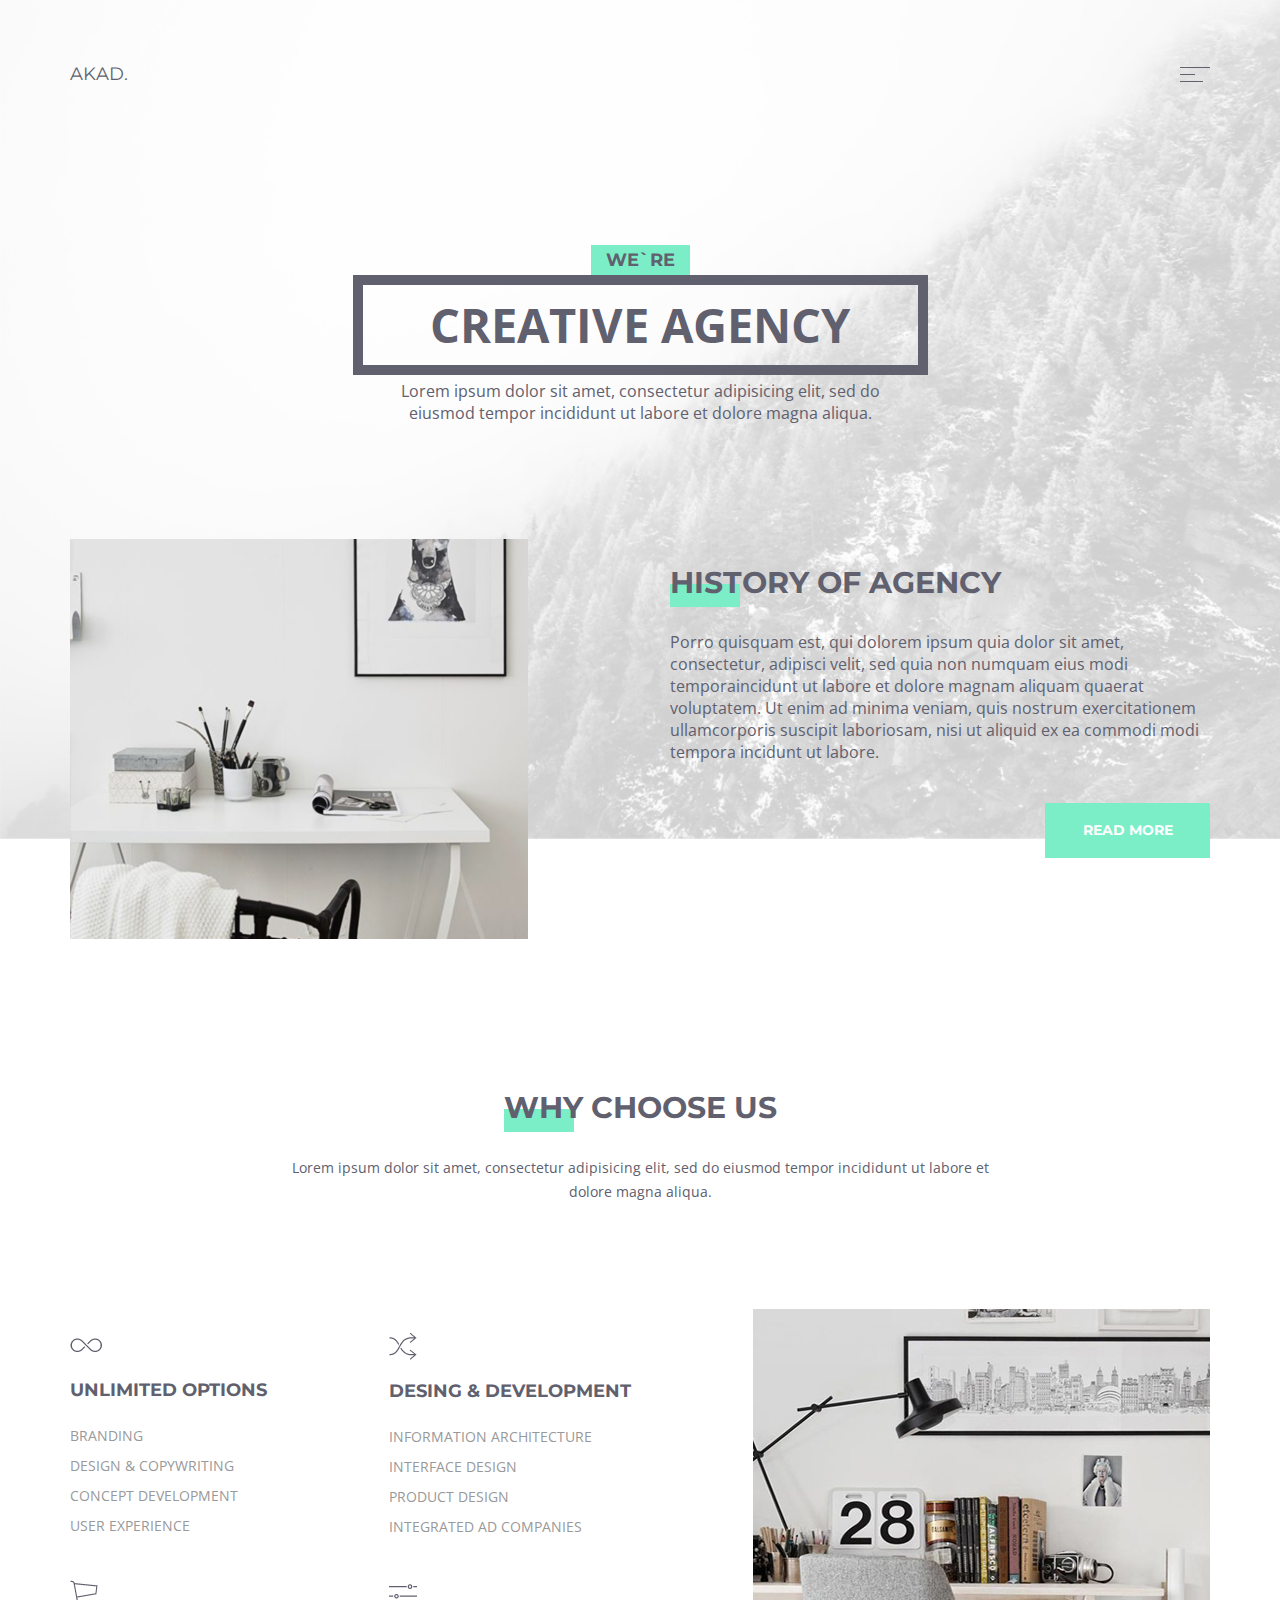
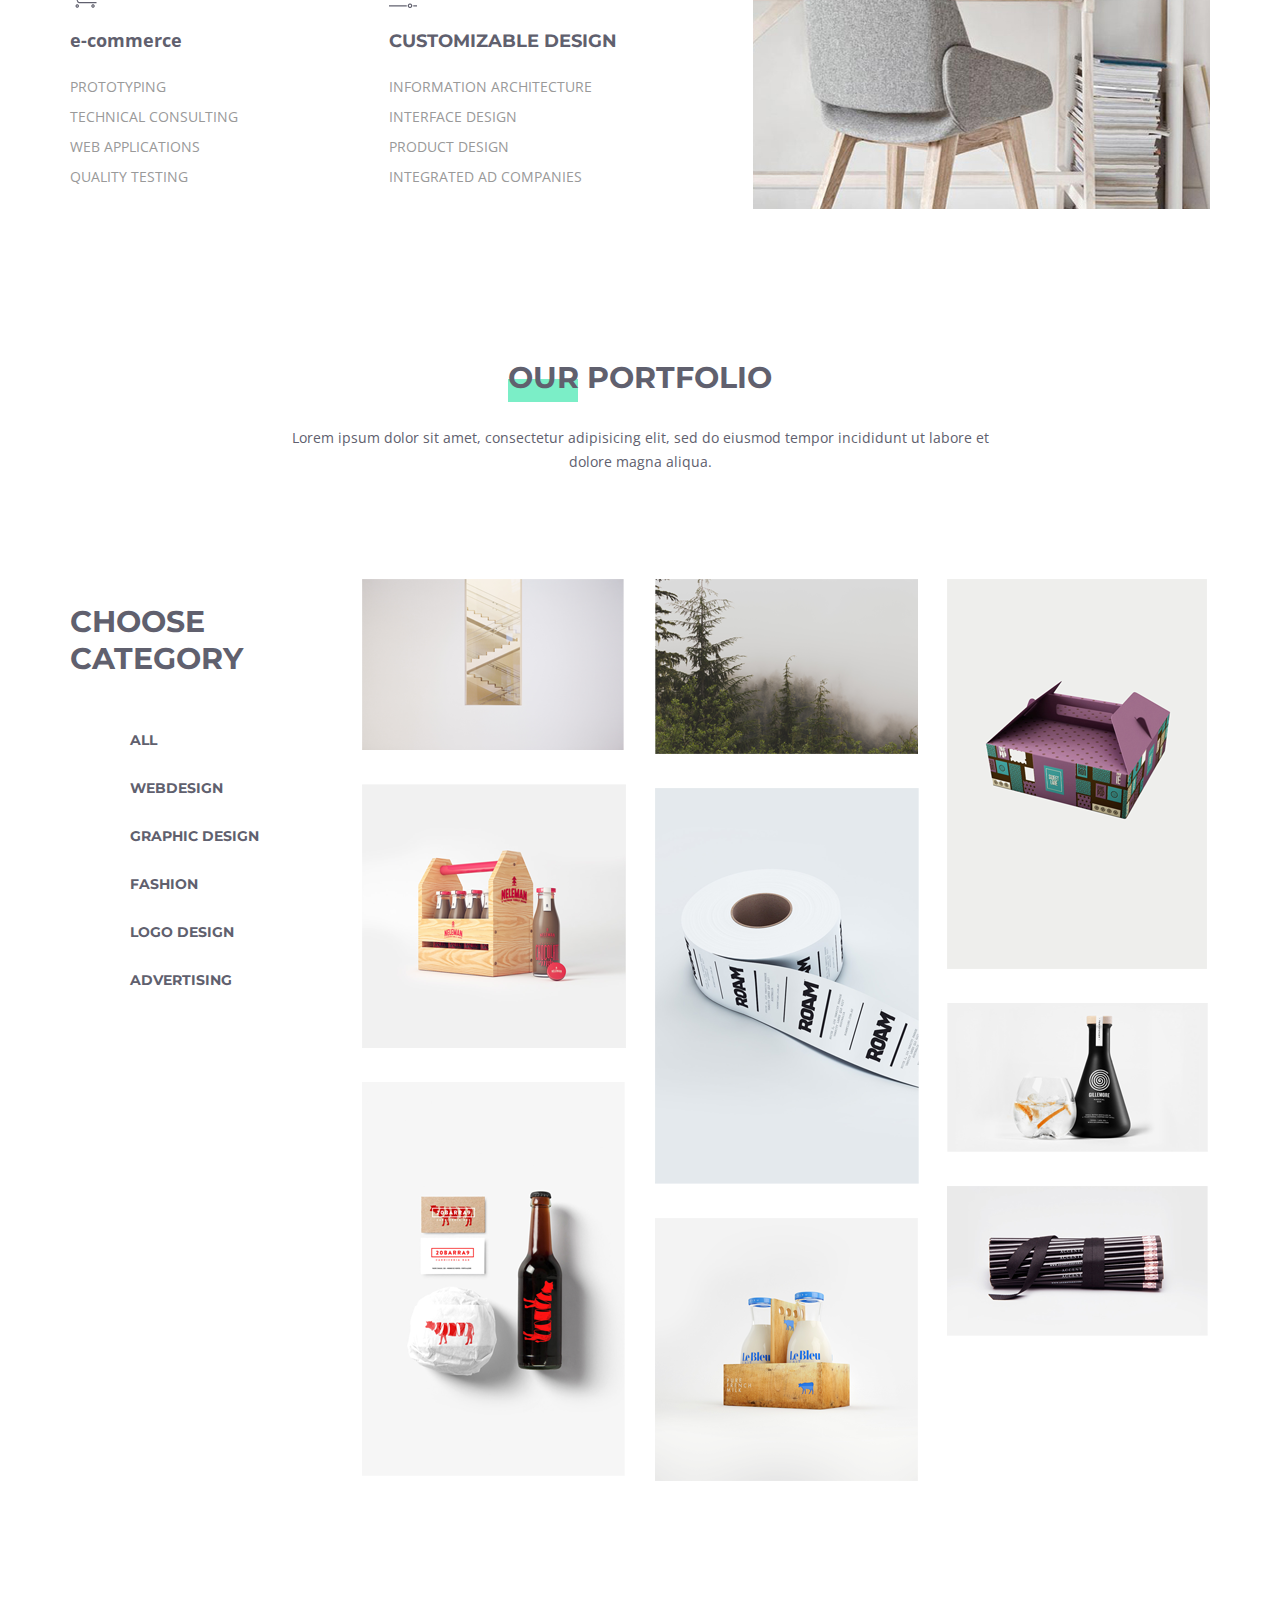
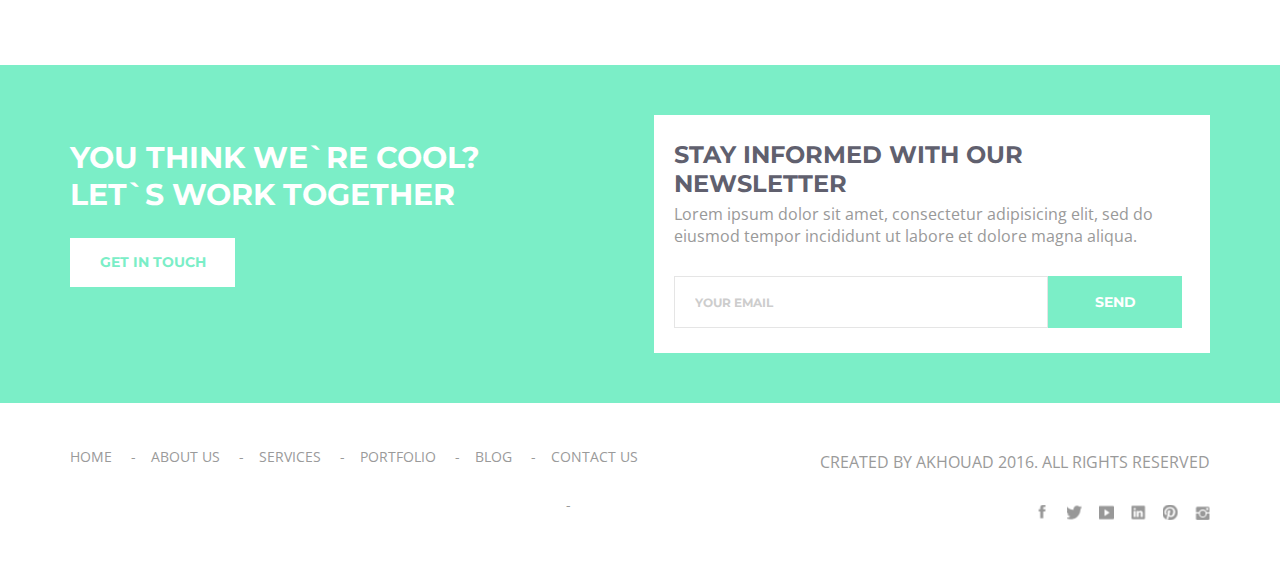
<file: index.html>
<!DOCTYPE html>
<html lang="en">
<head>
	<meta charset="utf-8">
	<title>homepage</title>
	<link rel="stylesheet" type="text/css" href="style/style-main.css">
	<link rel="stylesheet" type="text/css" href="style/style-home.css">
	<link href="https://fonts.googleapis.com/css?family=Montserrat:100,300,400,800,900|Open+Sans:300,300i,400,700,800,800i" rel="stylesheet">
</head>
<body>
	<header class="page-header">
		<section class="header-box">
			<div class="header-top">
				<a href="index.html" class="capture capture4" arial-label="go to akad studio">
					akad.
				</a>
				<button class="menu-button" aria-label="menu"></button>
			</div>
			<h4 class="capture capture4 part-of-logo">
				we`re
			</h4>
			<h1 class="logo">
				creative agency
			</h1>
			<p class="paragraph-in-header">
				Lorem ipsum dolor sit amet, consectetur adipisicing elit, sed do eiusmod tempor incididunt ut labore et dolore magna aliqua.
			</p>
			<section class="about-agency-box">
				<img src="images/home/header-image.png" alt="image in header" class="image-in-header">	
				<div class="about-agency">
					<h2 class="capture2 capture pseudo">
						history of agency
					</h2>
					<p class="paragraph-in-header">
						Porro quisquam est, qui dolorem ipsum quia dolor sit amet, consectetur, adipisci velit, sed quia non numquam eius modi temporaincidunt ut labore et dolore magnam aliquam quaerat voluptatem. Ut enim ad minima veniam, quis nostrum exercitationem ullamcorporis suscipit laboriosam, nisi ut aliquid ex ea commodi modi tempora incidunt ut labore.
					</p>	
					<button class="button more-button" aria-label="read more about agency">
						read more
					</button>
				</div>
			</section>		
		</section>
	</header>
	<main>
		<div class="capture-box">
			<h2 class="capture2 capture pseudo ">
				why choose us
			</h2>
			<p class="paragraph-in-main">
				Lorem ipsum dolor sit amet, consectetur adipisicing elit, sed do eiusmod tempor incididunt ut labore et dolore magna aliqua.
			</p>
		</div>
		<section class="advantages-box">
			<div class="advantages-column">
				<div class="advantage-box">
					<h4 class="capture4 capture capture-before unlim">
						unlimited options
					</h4>
					<ul class="advantages-list">
						<li>
							Branding
						</li>
						<li>
							Design & Copywriting
						</li>
						<li>
							Concept development
						</li>
						<li>
							User Experience
						</li>
					</ul>
				</div>
				<div class="advantage-box">
					<h4 class="capture4 capture4 capture-before e-commerce">
						e-commerce
					</h4>
					<ul class="advantages-list">
						<li>
							Prototyping
						</li>
						<li>
							Technical Consulting
						</li>
						<li>
							Web applications
						</li>
						<li>
							Quality testing
						</li>
					</ul>
				</div>	
			</div>
			<div class="advantages-column">
				<div class="advantage-box">
					<h4 class="capture4 capture capture-before desing">
						desing & development
					</h4>
					<ul class="advantages-list">
						<li>
							Information architecture
						</li>
						<li>
							Interface design
						</li>
						<li>
							Product Design
						</li>
						<li>
							Integrated ad Companies
						</li>
					</ul>
				</div>
				<div class="advantage-box">
					<h4 class="capture4 capture capture-before customizable">
						customizable design
					</h4>
					<ul class="advantages-list">
						<li>
							Information architecture
						</li>
						<li>
							Interface design
						</li>
						<li>
							Product Design
						</li>
						<li>
							Integrated ad Companies
						</li>
					</ul>
				</div>	
			</div>
			<img src="images/home/img3.png" alt="our studio">
		</section>
		<div class="capture-box">
			<h2 class="capture2 capture pseudo">
				our portfolio
			</h2>
			<p class="paragraph-in-main">
				Lorem ipsum dolor sit amet, consectetur adipisicing elit, sed do eiusmod tempor incididunt ut labore et dolore magna aliqua.
			</p>
		</div>    
		<section class="portfolio">
			<div class="column-in-portfolio">
				<h2 class="capture2 capture">
					choose category
				</h2>
				<ul class="category-list">
					<li>
						<a href="#" class="category-link">
							all
						</a>
					</li>
					<li>
						<a href="#" class="category-link">
							webdesign
						</a>
					</li>
					<li>
						<a href="#" class="category-link">
							graphic design
						</a>
					</li>
					<li>
						<a href="#" class="category-link">
							fashion
						</a>
					</li>
					<li>
						<a href="#" class="category-link">
							logo design
						</a>
					</li>
					<li>
						<a href="#" class="category-link">
							advertising
						</a>
					</li>
				</ul>
			</div>
			<div class="column-in-portfolio">
				<img src="images/home/image11.png" alt="stairs" class="image-in-portfolio">
				<img src="images/home/image12.png" alt="neleman chocolate" class="image-in-portfolio">
				<img src="images/home/image13.png" alt="burger design" class="image-in-portfolio">
			</div>
			<div class="column-in-portfolio">
				<img src="images/home/image21.png" alt="forest photo" class="image-in-portfolio">
				<img src="images/home/image22.png" alt="sticker design" class="image-in-portfolio">
				<img src="images/home/image23.png" alt="design for milk company" class="image-in-portfolio">
			</div>
			<div class="column-in-portfolio">
				<img src="images/home/image31.png" alt="packaging design" class="image-in-portfolio">
				<img src="images/home/image32.png" alt="desing for restaurant" class="image-in-portfolio">
				<img src="images/home/image33.png" alt="pencil design" class="image-in-portfolio">
			</div>
		</section>
	</main>
	<footer class="blue-footer">
		<section class="blue-footer-box">
			<div class="left-part-in-footer">
				<h2 class="capture2 capture">
					you think we`re cool? let`s work together
				</h2>
				<button class="button touch" aria-label="click to collaborate">
					get in touch
				</button>
			</div>
			<div class="right-part-in-footer">
				<h3 class="capture3 capture">
					stay informed with our newsletter
				</h3>
				<p>
					Lorem ipsum dolor sit amet, consectetur adipisicing elit, sed do eiusmod tempor incididunt ut labore et dolore magna aliqua.
				</p>
				<form class="contact-form">
					<input type="text" name="mail" placeholder="your email" class="input mail">
					<button class="button send" aria-label="send your email">
						send
					</button>
				</form>	
			</div>
		</section>
	</footer>
	<footer class="last-footer">
		<nav>
			<ul class="links-box">
				<li class="list-for-page">
					<a href="index.html" class="link-for-page">
						Home
					</a>
				</li>
				<li class="list-for-page">
					<a href="pages/about.html" class="link-for-page">
						about us
					</a>
				</li>
				<li class="list-for-page">
					<a href="pages/services.html" class="link-for-page">
						services
					</a>
				</li>
				<li class="list-for-page">
					<a href="pages/portfolio.html" class="link-for-page">
						portfolio
					</a>
				</li>
				<li class="list-for-page">
					<a href="pages/blog.html" class="link-for-page">
						blog
					</a>
				</li>
				<li class="list-for-page">
					<a href="pages/contact.html" class="link-for-page contact">
						contact us
					</a>
				</li>
			</ul>
		</nav>
		<div class="copyright-social">
			<p>
				Created by akhouad 2016. All Rights Reserved
			</p>
			<ul class="social-box" aria-label="social list">
				<li class="list-for-social">
					<a href="" class="link-for-social facebook" aria-label="follow our facebook"></a>
				</li>
				<li class="list-for-social">
					<a href="" class="link-for-social twitter" aria-label="follow our twitter"></a>
				</li>
				<li class="list-for-social">
					<a href="" class="link-for-social youtube" aria-label="follow our youtube"></a>
				</li>
				<li class="list-for-social">
					<a href="" class="link-for-social linkedin" aria-label="follow our linkedin"></a>
				</li>
				<li class="list-for-social">
					<a href="" class="link-for-social pinterest" aria-label="follow our pinterest"></a>
				</li>
				<li class="list-for-social">
					<a href="" class="link-for-social instagram" aria-label="follow our instagram"></a>
				</li>		
			</ul>
		</div>
	</footer>
</body>
</html>
</file>
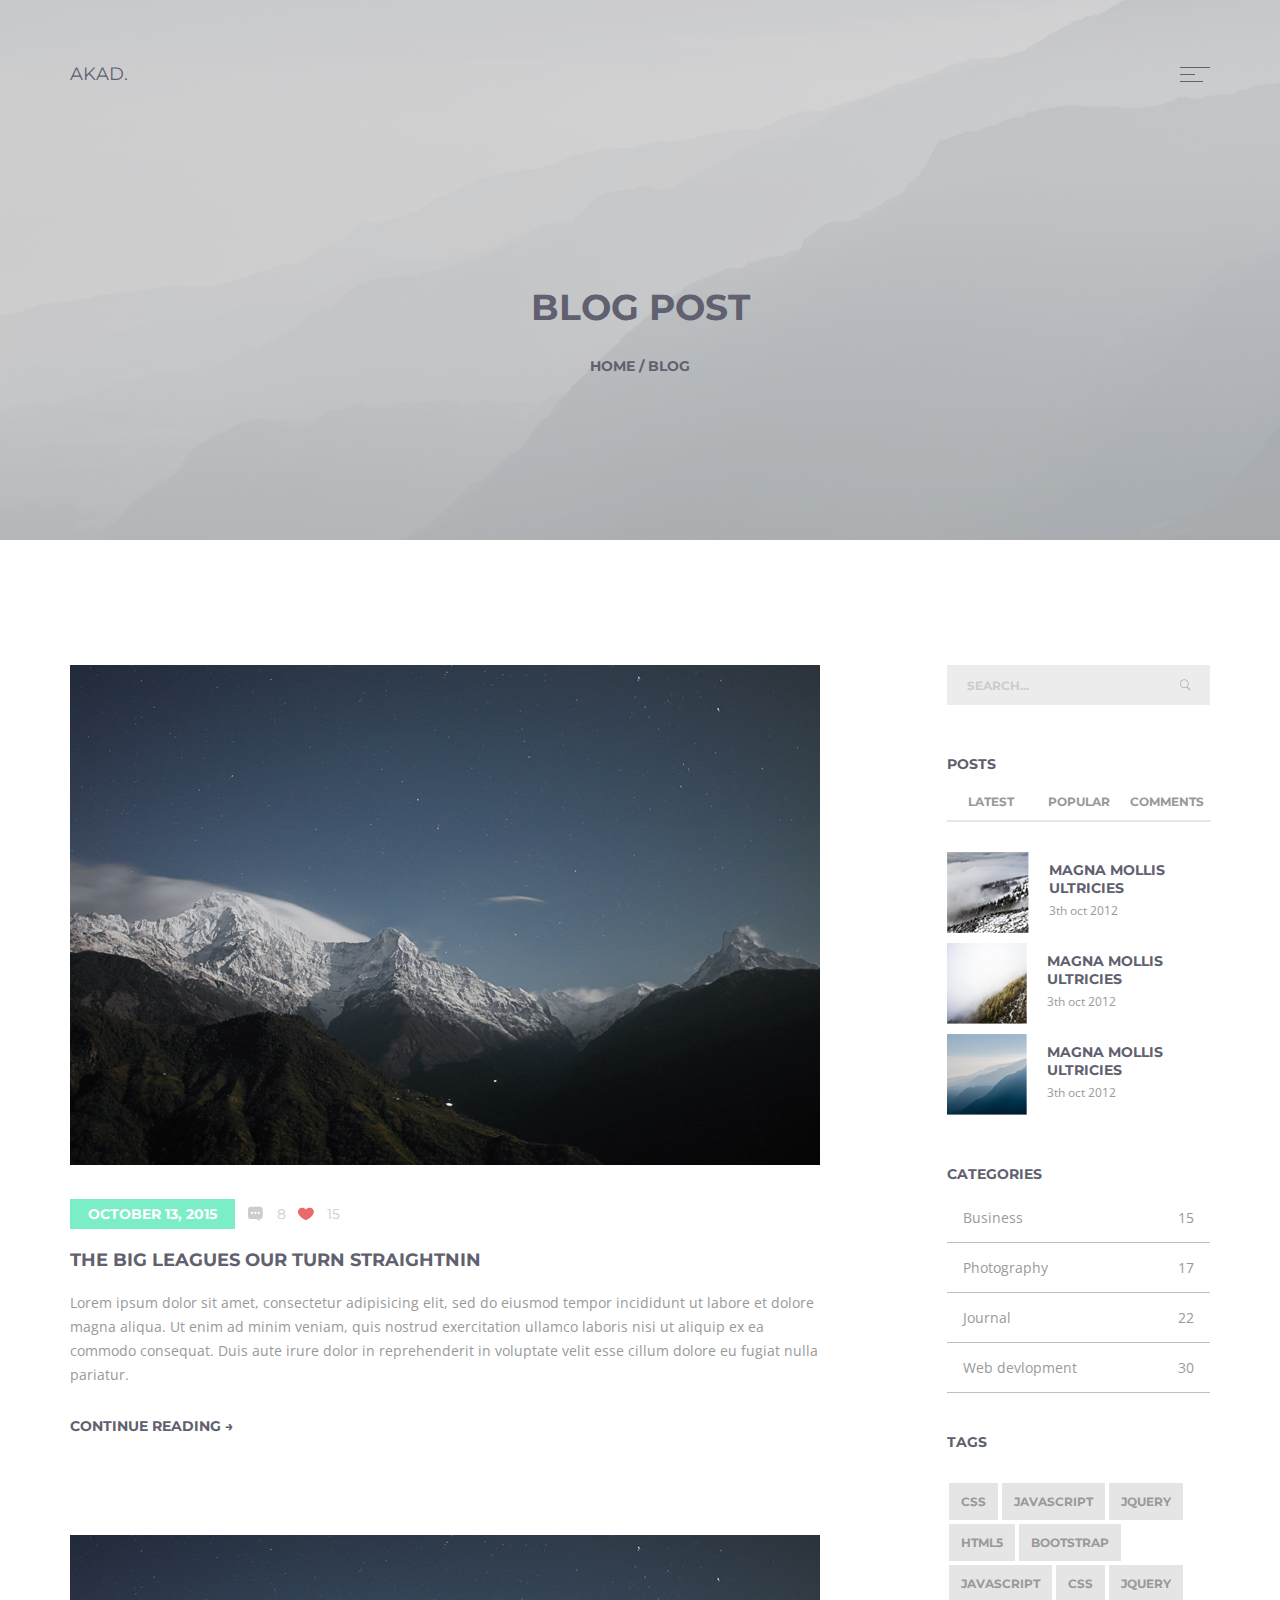
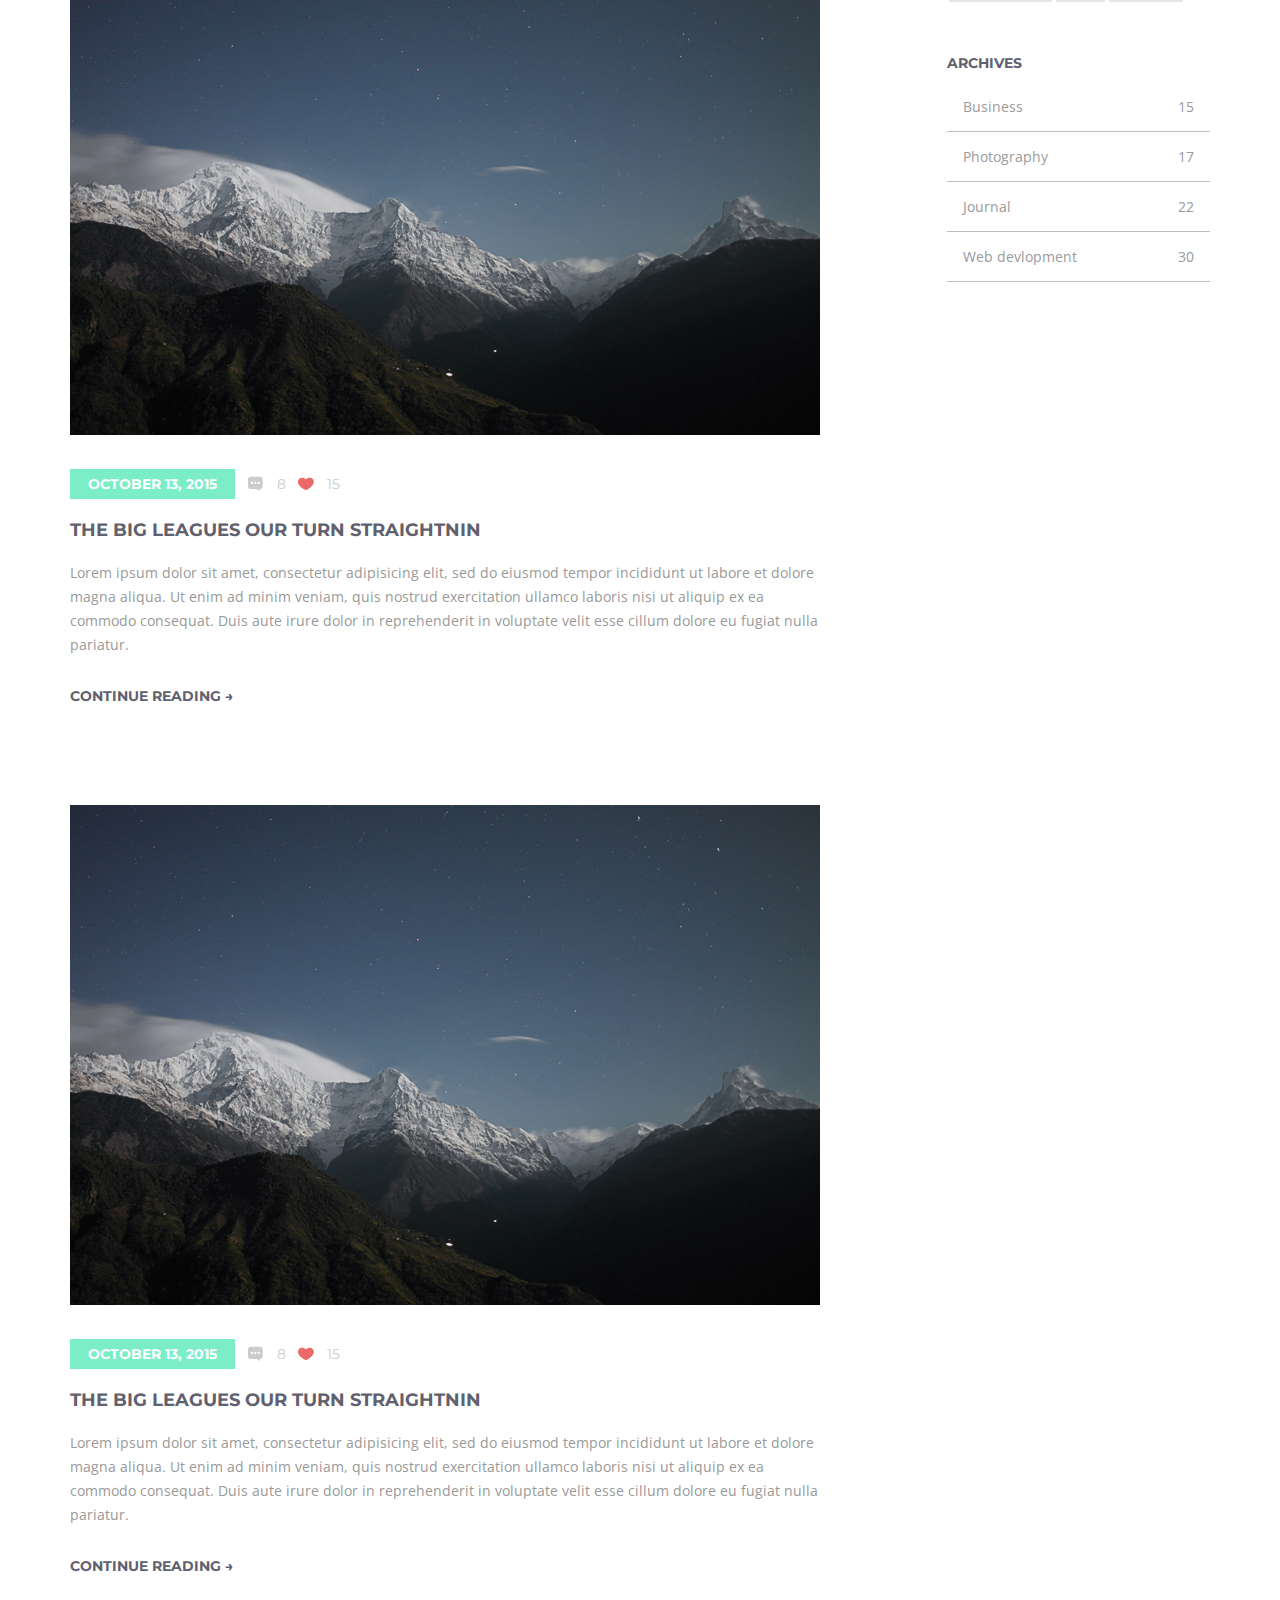
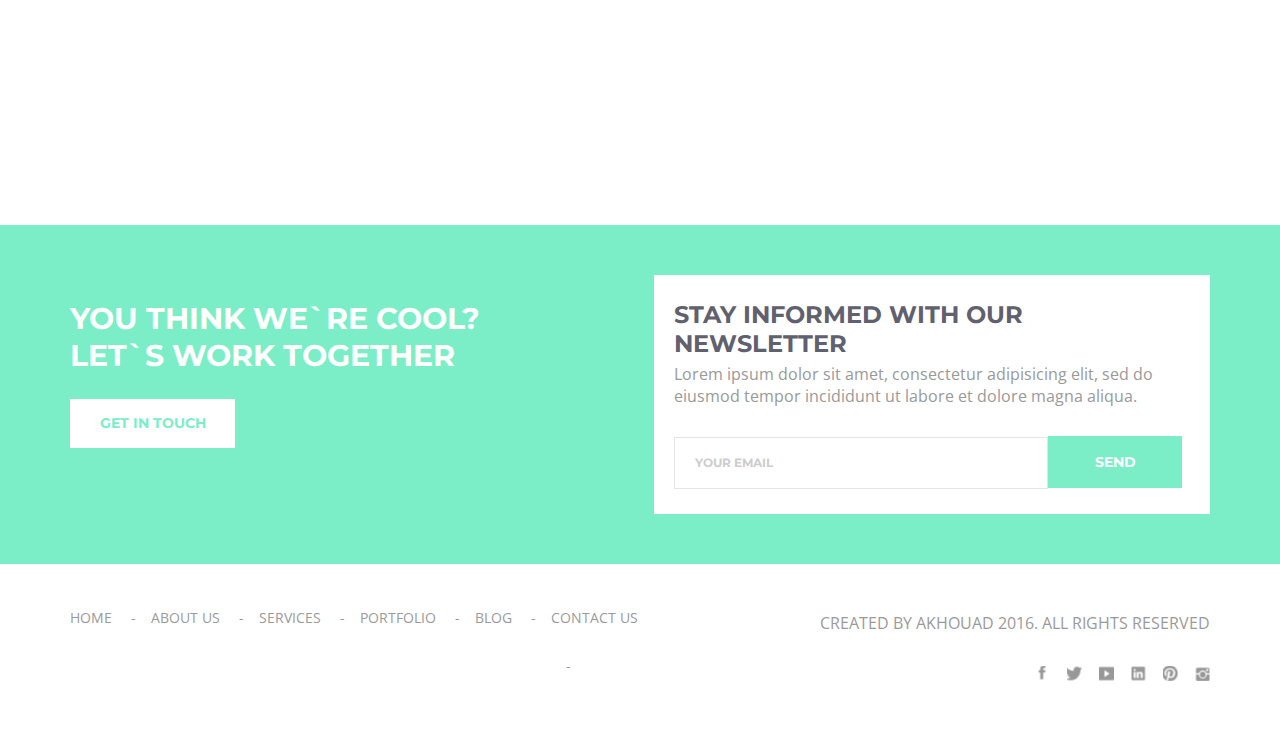
<file: pages/blog.html>
<!DOCTYPE html>
<html lang="en">
<head>
	<meta charset="utf-8">
	<title>Blog</title>
	<link rel="stylesheet" type="text/css" href="../style/style-main.css">
	<link rel="stylesheet" type="text/css" href="../style/style-blog.css">
	<link href="https://fonts.googleapis.com/css?family=Montserrat:100,300,400,800,900|Open+Sans:300,300i,400,700,800,800i" rel="stylesheet">
</head>
<body>
	<header class="header-secondary">
		<section class="header-box">
			<div class="header-top">
				<a href="../index.html" class="capture capture4" arial-label="go to akad studio">
					akad.
				</a>
				<button class="menu-button" aria-label="menu"></button>
			</div>
			<h1 class="capture secondary-capture1">
				blog post
			</h1>
			<h5 class="capture capture5">
				<a href="../index.html" class="home-link" aria-label="go to home page">home</a>
				/ blog 
			</h5>
		</section>
	</header>
	<main>
		<section class="main-block">
			<section class="content">
				<img src="../images/blog/Layer9.png">
				<div class="date-and-coment">
					<h5 class="capture capture5 month-price date" aria-label="publication date">
					October 13, 2015
					</h5>
					<button class="comment-button"" aria-label="comment this post"></button>
					<span class="like-comment comment">
						8
					</span>
					<button class="like-button" aria-label="like this post"></button>
					<span class="like-comment like">
						15
					</span>
				</div>
				<h4 class="capture4 capture">
					the big leagues our turn straightnin
				</h4>
				<p class="paragraph-in-main paragraph-in-blog">
					Lorem ipsum dolor sit amet, consectetur adipisicing elit, sed do eiusmod tempor incididunt ut labore et dolore magna aliqua. Ut enim ad minim veniam, quis nostrud exercitation ullamco laboris nisi ut aliquip ex ea commodo consequat. Duis aute irure dolor in reprehenderit in voluptate velit esse cillum dolore eu fugiat nulla pariatur.
				</p>
				<a href="#" class="link-for-single" aria-label="read this post">
					<h5 class="capture capture5 capture5-in-blog">
						continue reading &#8594
					</h5>
				</a>
				<img src="../images/blog/Layer9.png">
				<div class="date-and-coment">
					<h5 class="capture capture5 month-price date" aria-label="publication date">
					October 13, 2015
					</h5>
					<button class="comment-button" aria-label="comment this post"></button>
					<span class="like-comment comment">
						8
					</span>
					<button class="like-button" aria-label="like this post"></button>
					<span class="like-comment like">
						15
					</span>
				</div>
				<h4 class="capture4 capture">
					the big leagues our turn straightnin
				</h4>
				<p class="paragraph-in-main paragraph-in-blog">
					Lorem ipsum dolor sit amet, consectetur adipisicing elit, sed do eiusmod tempor incididunt ut labore et dolore magna aliqua. Ut enim ad minim veniam, quis nostrud exercitation ullamco laboris nisi ut aliquip ex ea commodo consequat. Duis aute irure dolor in reprehenderit in voluptate velit esse cillum dolore eu fugiat nulla pariatur.
				</p>
				<a href="#" class="link-for-single" aria-label="read this post">
					<h5 class="capture capture5 capture5-in-blog">
						continue reading &#8594
					</h5>
				</a>
				<img src="../images/blog/Layer9.png">
				<div class="date-and-coment">
					<h5 class="capture capture5 month-price date" aria-label="publication date">
					October 13, 2015
					</h5>
					<button class="comment-button" aria-label="comment this post"></button>
					<span class="like-comment comment">
						8
					</span>
					<button class="like-button" aria-label="like this post"></button>
					<span class="like-comment like">
						15
					</span>
				</div>
				<h4 class="capture4 capture">
					the big leagues our turn straightnin
				</h4>
				<p class="paragraph-in-main paragraph-in-blog">
					Lorem ipsum dolor sit amet, consectetur adipisicing elit, sed do eiusmod tempor incididunt ut labore et dolore magna aliqua. Ut enim ad minim veniam, quis nostrud exercitation ullamco laboris nisi ut aliquip ex ea commodo consequat. Duis aute irure dolor in reprehenderit in voluptate velit esse cillum dolore eu fugiat nulla pariatur.
				</p>
				<a href="#" class="link-for-single" aria-label="read this post">
					<h5 class="capture capture5 capture5-in-blog">
						continue reading &#8594
					</h5>
				</a>
			</section>
			<section class="sidebar">
				<form>
					<input type="search" name="search" placeholder="search..." class="input search-input" aria-label="search post">
				</form>
				<h5 class="capture capture5">
				posts
				</h5>
				<ul class="links-box" aria-label="most popular category">
					<li>
						<button class="category-button" aria-label="watch latest posts">latest</button>	
					</li>
					<li>
						<button class="category-button" aria-label="watch most popular posts">popular</button>
					</li>
					<li>
						<button class="category-button" aria-label="watch most commented posts">comments</button>
					</li>
				</ul>
				<ul class="links-for-posts" aria-label="list of posts of the selected category">
					<li>
						<a href="#" class="link-for-page link-for-post">
							<img src="../images/blog/Layer5.png" alt="post icon" class="icon-post">
							<div>
								<h5 class="capture capture5">magna mollis ultricies</h5>
								<p class="post-date">3th oct 2012</p>
							</div>
						</a>
					</li>
					<li>
						<a href="#" class="link-for-page link-for-post">
							<img src="../images/blog/Layer6.png" alt="post icon" class="icon-post">
							<div>
								<h5 class="capture capture5">magna mollis ultricies</h5>
								<p class="post-date">3th oct 2012</p>
							</div>
						</a>
					</li>
					<li>
						<a href="#" class="link-for-page link-for-post">
							<img src="../images/blog/Layer7.png" alt="post icon" class="icon-post">
							<div>
								<h5 class="capture capture5">magna mollis ultricies</h5>
								<p class="post-date">3th oct 2012</p>
							</div>
						</a>
					</li>
				</ul>
				<h5 class="capture capture5">
				categories
				</h5>
				<ul class="links-for-category" aria-label="category list">
					<li>
						<a href="#" class="link-for-page link-for-category" aria-label="view all business category posts">
							<span>Business</span>
							<span>15</span>
						</a>
					</li>
					<li>
						<a href="#" class="link-for-page link-for-category" aria-label="view all posts in the photo category">
							<span>Photography</span>
							<span>17</span>
						</a>
					</li>
					<li>
						<a href="#" class="link-for-page link-for-category" aria-label="view all journal category posts">
							<span>Journal</span>
							<span>22</span>
						</a>
					</li>
					<li>
						<a href="#" class="link-for-page link-for-category" aria-label="view all web devlopment category posts">
							<span>Web devlopment</span>
							<span>30</span>
						</a>
					</li>
				</ul>
				<h5 class="capture capture5">
				tags
				</h5>
				<ul class="list-of-tags" aria-label="the list of tags">
					<li>
						<button class="tag-button" aria-label="posts about css">css</button>
					</li>
					<li>
						<button class="tag-button" aria-label="posts about javascript">javascript</button>
					</li>
					<li>
						<button class="tag-button" aria-label="posts about jquery">jquery</button>
					</li>
					<li>
						<button class="tag-button" aria-label="posts about html5">html5</button>
					</li>
					<li>
						<button class="tag-button" aria-label="posts about bootstrap">bootstrap</button>
					</li>
					<li>
						<button class="tag-button" aria-label="posts about javascript">javascript</button>
					</li>
					<li>
						<button class="tag-button" aria-label="posts about css">css</button>
					</li>
					<li>
						<button class="tag-button" aria-label="posts about bootstrap">jquery</button>
					</li>
				</ul>
				<h5 class="capture capture5">
				archives
				</h5>
				<ul class="links-for-category" aria-label="category list">
					<li>
						<a href="#" class="link-for-page link-for-category" aria-label="view archives business category posts">
							<span>Business</span>
							<span>15</span>
						</a>
					</li>
					<li>
						<a href="#" class="link-for-page link-for-category" aria-label="view archives posts in the photo category">
							<span>Photography</span>
							<span>17</span>
						</a>
					</li>
					<li>
						<a href="#" class="link-for-page link-for-category" aria-label="view archives journal category posts">
							<span>Journal</span>
							<span>22</span>
						</a>
					</li>
					<li>
						<a href="#" class="link-for-page link-for-category" aria-label="view archives web devlopment category posts">
							<span>Web devlopment</span>
							<span>30</span>
						</a>
					</li>
				</ul>
			</section>
		</section>
	</main>
	<footer class="blue-footer">
		<section class="blue-footer-box">
			<div class="left-part-in-footer">
				<h2 class="capture2 capture">
					you think we`re cool? let`s work together
				</h2>
				<button class="button touch" aria-label="click to collaborate">
					get in touch
				</button>
			</div>
			<div class="right-part-in-footer">
				<h3 class="capture3 capture">
					stay informed with our newsletter
				</h3>
				<p>
					Lorem ipsum dolor sit amet, consectetur adipisicing elit, sed do eiusmod tempor incididunt ut labore et dolore magna aliqua.
				</p>
				<form class="contact-form">
					<input type="text" name="mail" placeholder="your email" class="input mail" >
					<button class="button send" aria-label="send your email">
						send
					</button>
				</form>	
			</div>
		</section>
	</footer>
	<footer class="last-footer">
		<nav>
			<ul class="links-box">
				<li class="list-for-page">
					<a href="../index.html" class="link-for-page">
						Home
					</a>
				</li>
				<li class="list-for-page">
					<a href="../pages/about.html" class="link-for-page">
						about us
					</a>
				</li>
				<li class="list-for-page">
					<a href="../pages/services.html" class="link-for-page">
						services
					</a>
				</li>
				<li class="list-for-page">
					<a href="../pages/portfolio.html" class="link-for-page">
						portfolio
					</a>
				</li>
				<li class="list-for-page">
					<a href="../pages/blog.html" class="link-for-page">
						blog
					</a>
				</li>
				<li class="list-for-page">
					<a href="../pages/contact.html" class="link-for-page contact">
						contact us
					</a>
				</li>
			</ul>
		</nav>
		<div class="copyright-social">
			<p>
				Created by akhouad 2016. All Rights Reserved
			</p>
			<ul class="social-box" aria-label="social list">
				<li class="list-for-social">
					<a href="" class="link-for-social facebook" aria-label="follow our facebook"></a>
				</li>
				<li class="list-for-social">
					<a href="" class="link-for-social twitter" aria-label="follow our twitter"></a>
				</li>
				<li class="list-for-social">
					<a href="" class="link-for-social youtube" aria-label="follow our youtube"></a>
				</li>
				<li class="list-for-social">
					<a href="" class="link-for-social linkedin" aria-label="follow our linkedin"></a>
				</li>
				<li class="list-for-social">
					<a href="" class="link-for-social pinterest" aria-label="follow our pinterest"></a>
				</li>
				<li class="list-for-social">
					<a href="" class="link-for-social instagram" aria-label="follow our instagram"></a>
				</li>		
			</ul>
		</div>
	</footer>
</body>
</html>
</file>
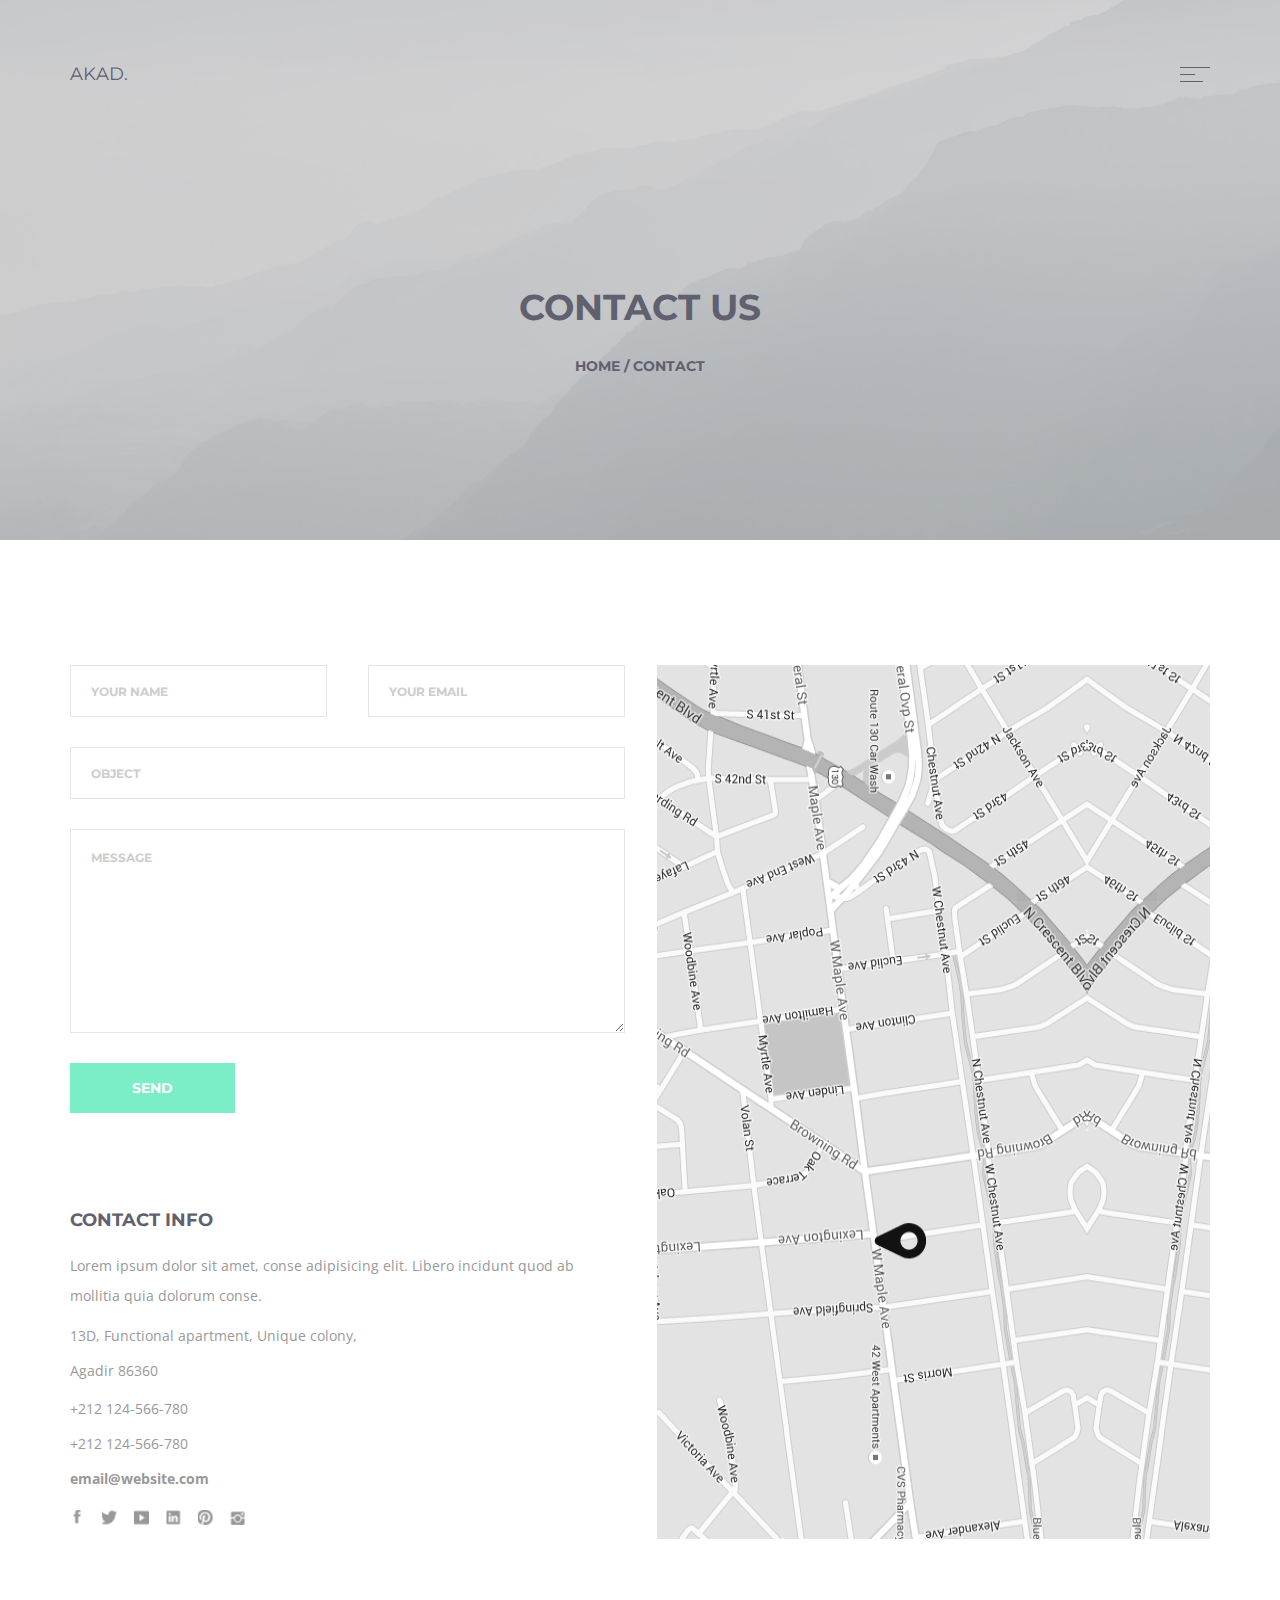
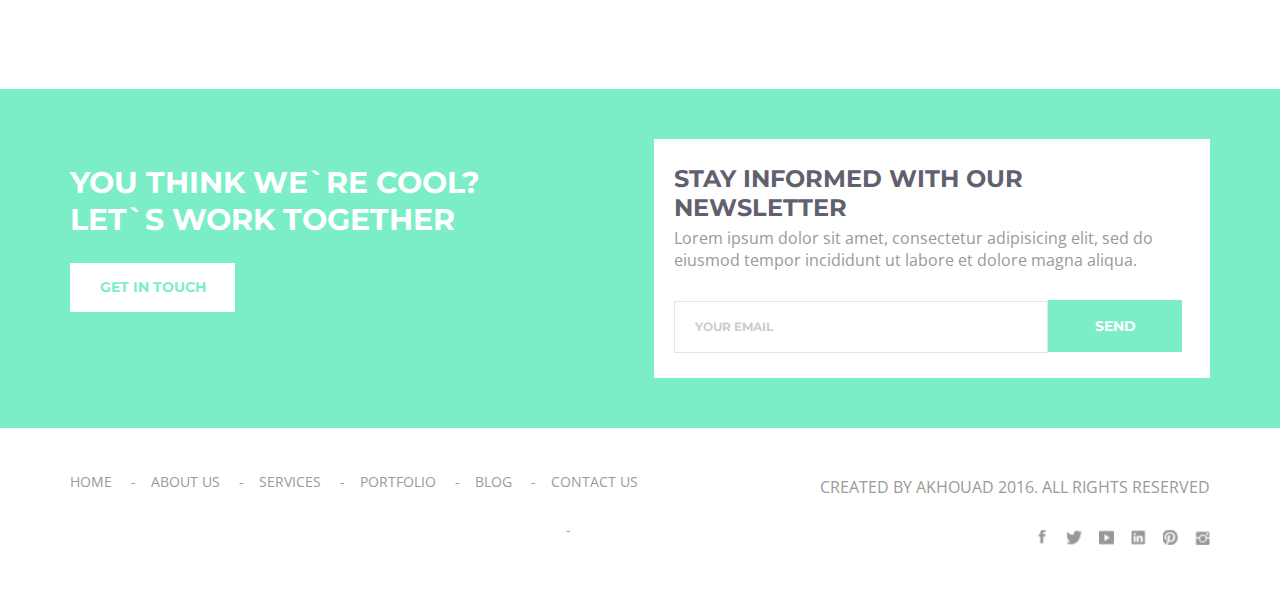
<file: pages/contact.html>
<!DOCTYPE html>
<html lang="en">
<head>
	<meta charset="utf-8">
	<title>Contact</title>
	<link rel="stylesheet" type="text/css" href="../style/style-main.css">
	<link rel="stylesheet" type="text/css" href="../style/style-contact.css">
	<link href="https://fonts.googleapis.com/css?family=Montserrat:100,300,400,800,900|Open+Sans:300,300i,400,700,800,800i" rel="stylesheet">
</head>
<body>
	<header class="header-secondary">
		<section class="header-box">
			<div class="header-top">
				<a href="../index.html" class="capture capture4" arial-label="go to akad studio">
					akad.
				</a>
				<button class="menu-button" aria-label="menu"></button>
			</div>
			<h1 class="capture secondary-capture1">
				contact us
			</h1>
			<h5 class="capture capture5">
				<a href="../index.html" class="home-link" aria-label="go to home page">home</a>
				/ contact
			</h5>
		</section>
	</header>
	<main class="contact-content">
		<section class="form-and-contact-info">
			<form class="form-in-contact">
				<input type="text" name="name" placeholder="your name" class="input input-in-contact" >
				<input type="text" name="mail" placeholder="your email" class="input input-in-contact" >
				<input type="text" name="object" placeholder="object" class="input object" >
				<textarea placeholder="message" required class="textarea input"></textarea>
				<button class="button send-message" aria-label="send your message">
					send
				</button>
			</form>
			<h4 class="capture4 capture">
				contact info
			</h4>
			<p class="paragraph-in-contact">
				Lorem ipsum dolor sit amet, conse adipisicing elit. Libero incidunt quod ab mollitia quia dolorum conse.
			</p>
			<p class="paragraph-in-contact address">
				13D, Functional apartment, Unique colony, 
			</p>
			<p class="paragraph-in-contact">
				Agadir 86360 
			</p>
			<a href="tel: +212124566780" aria-label="phone number" class="phone-link">
				+212 124-566-780 
			</a>
			<a href="tel: +212124566780" aria-label="phone number" class="phone-link">
				+212 124-566-780 
			</a>
			<a href="mailto: email@website.com" aria-label="our email" class="phone-link email-link">
				email@website.com
			</a>
			<ul class="social-box" aria-label="social list">
				<li class="list-for-social">
					<a href="" class="link-for-social facebook" aria-label="follow our facebook"></a>
				</li>
				<li class="list-for-social">
					<a href="" class="link-for-social twitter" aria-label="follow our twitter"></a>
				</li>
				<li class="list-for-social">
					<a href="" class="link-for-social youtube" aria-label="follow our youtube"></a>
				</li>
				<li class="list-for-social">
					<a href="" class="link-for-social linkedin" aria-label="follow our linkedin"></a>
				</li>
				<li class="list-for-social">
					<a href="" class="link-for-social pinterest" aria-label="follow our pinterest"></a>
				</li>
				<li class="list-for-social">
					<a href="" class="link-for-social instagram" aria-label="follow our instagram"></a>
				</li>		
			</ul>
		</section>
		<img src="../images/contact/map.png" alt="map">
	</main>
	<footer class="blue-footer">
		<section class="blue-footer-box">
			<div class="left-part-in-footer">
				<h2 class="capture2 capture">
					you think we`re cool? let`s work together
				</h2>
				<button class="button touch" aria-label="click to collaborate">
					get in touch
				</button>
			</div>
			<div class="right-part-in-footer">
				<h3 class="capture3 capture">
					stay informed with our newsletter
				</h3>
				<p>
					Lorem ipsum dolor sit amet, consectetur adipisicing elit, sed do eiusmod tempor incididunt ut labore et dolore magna aliqua.
				</p>
				<form class="contact-form">
					<input type="text" name="mail" placeholder="your email" class="input mail" >
					<button class="button send" aria-label="send your email">
						send
					</button>
				</form>	
			</div>
		</section>
	</footer>
	<footer class="last-footer">
		<nav>
			<ul class="links-box">
				<li class="list-for-page">
					<a href="../index.html" class="link-for-page">
						Home
					</a>
				</li>
				<li class="list-for-page">
					<a href="../pages/about.html" class="link-for-page">
						about us
					</a>
				</li>
				<li class="list-for-page">
					<a href="../pages/services.html" class="link-for-page">
						services
					</a>
				</li>
				<li class="list-for-page">
					<a href="../pages/portfolio.html" class="link-for-page">
						portfolio
					</a>
				</li>
				<li class="list-for-page">
					<a href="../pages/blog.html" class="link-for-page">
						blog
					</a>
				</li>
				<li class="list-for-page">
					<a href="../pages/contact.html" class="link-for-page contact">
						contact us
					</a>
				</li>
			</ul>
		</nav>
		<div class="copyright-social">
			<p>
				Created by akhouad 2016. All Rights Reserved
			</p>
			<ul class="social-box" aria-label="social list">
				<li class="list-for-social">
					<a href="" class="link-for-social facebook" aria-label="follow our facebook"></a>
				</li>
				<li class="list-for-social">
					<a href="" class="link-for-social twitter" aria-label="follow our twitter"></a>
				</li>
				<li class="list-for-social">
					<a href="" class="link-for-social youtube" aria-label="follow our youtube"></a>
				</li>
				<li class="list-for-social">
					<a href="" class="link-for-social linkedin" aria-label="follow our linkedin"></a>
				</li>
				<li class="list-for-social">
					<a href="" class="link-for-social pinterest" aria-label="follow our pinterest"></a>
				</li>
				<li class="list-for-social">
					<a href="" class="link-for-social instagram" aria-label="follow our instagram"></a>
				</li>		
			</ul>
		</div>
	</footer>
</body>
</html>
</file>
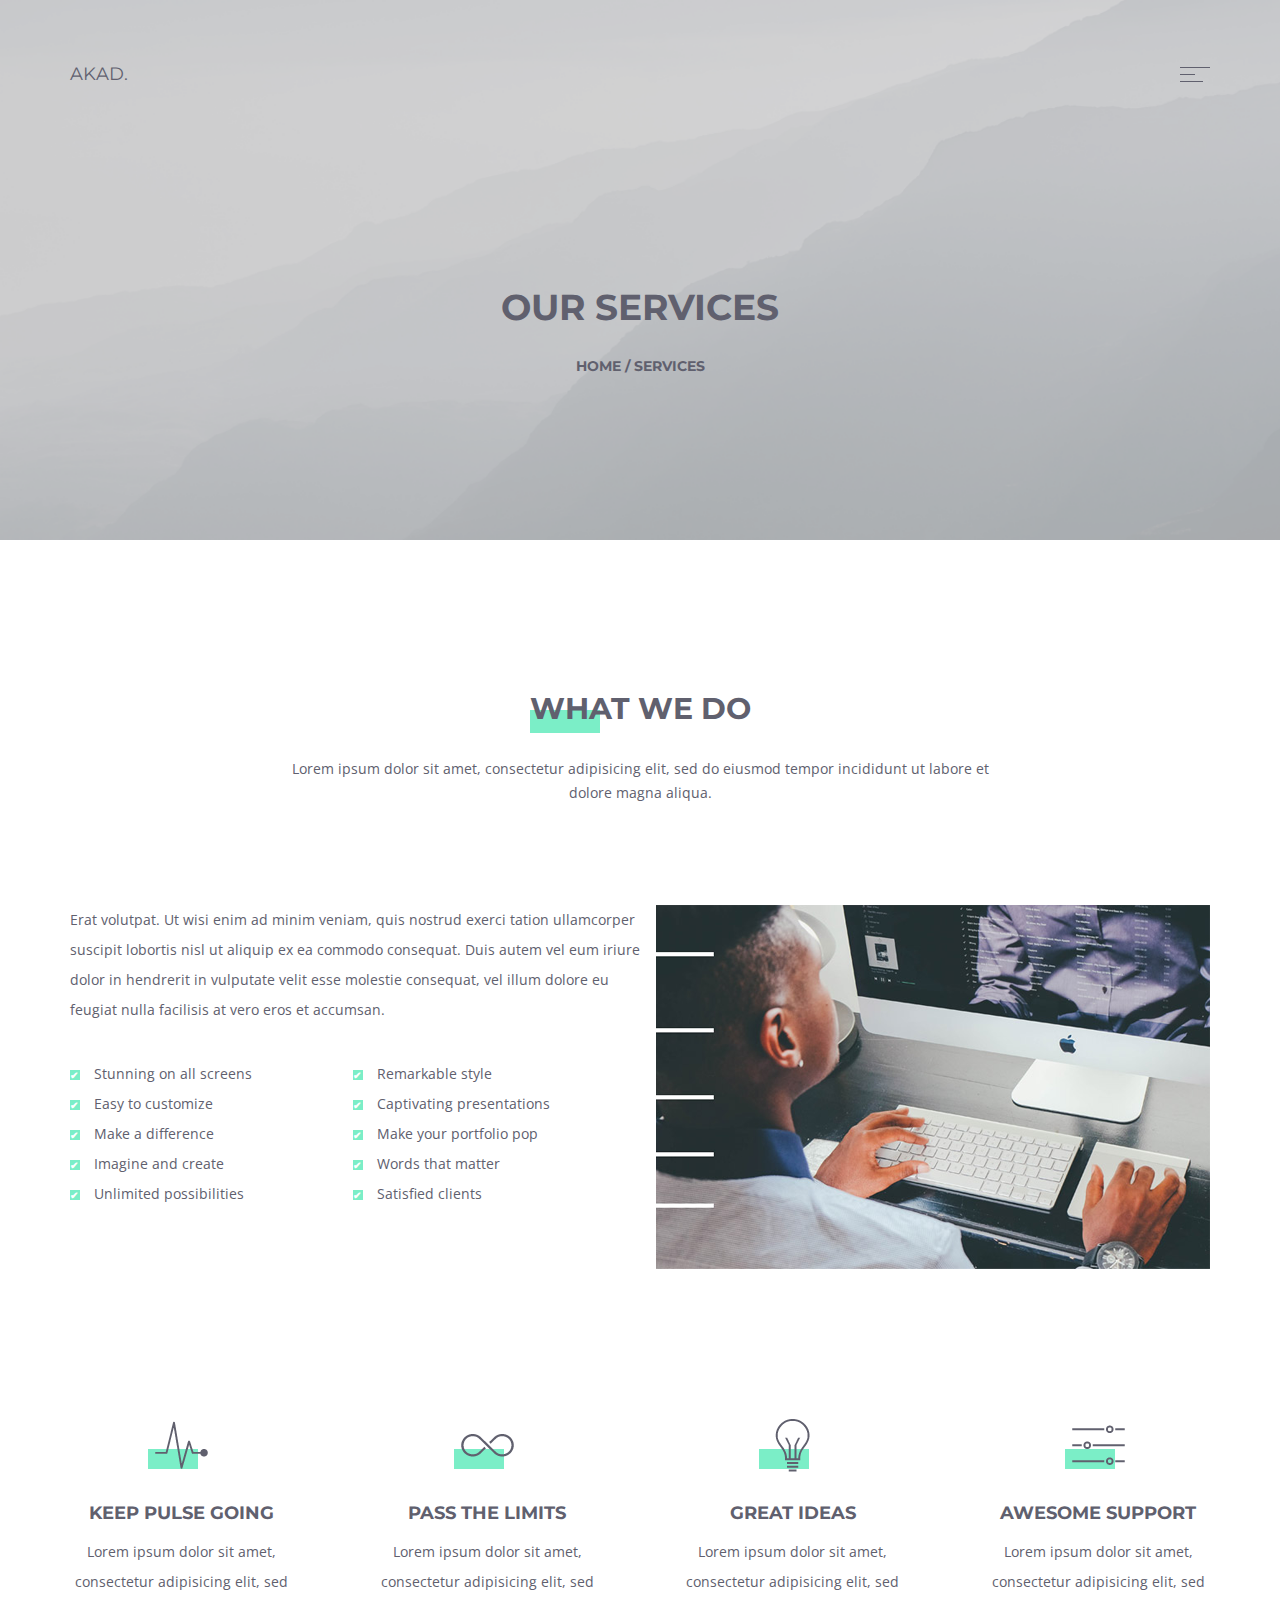
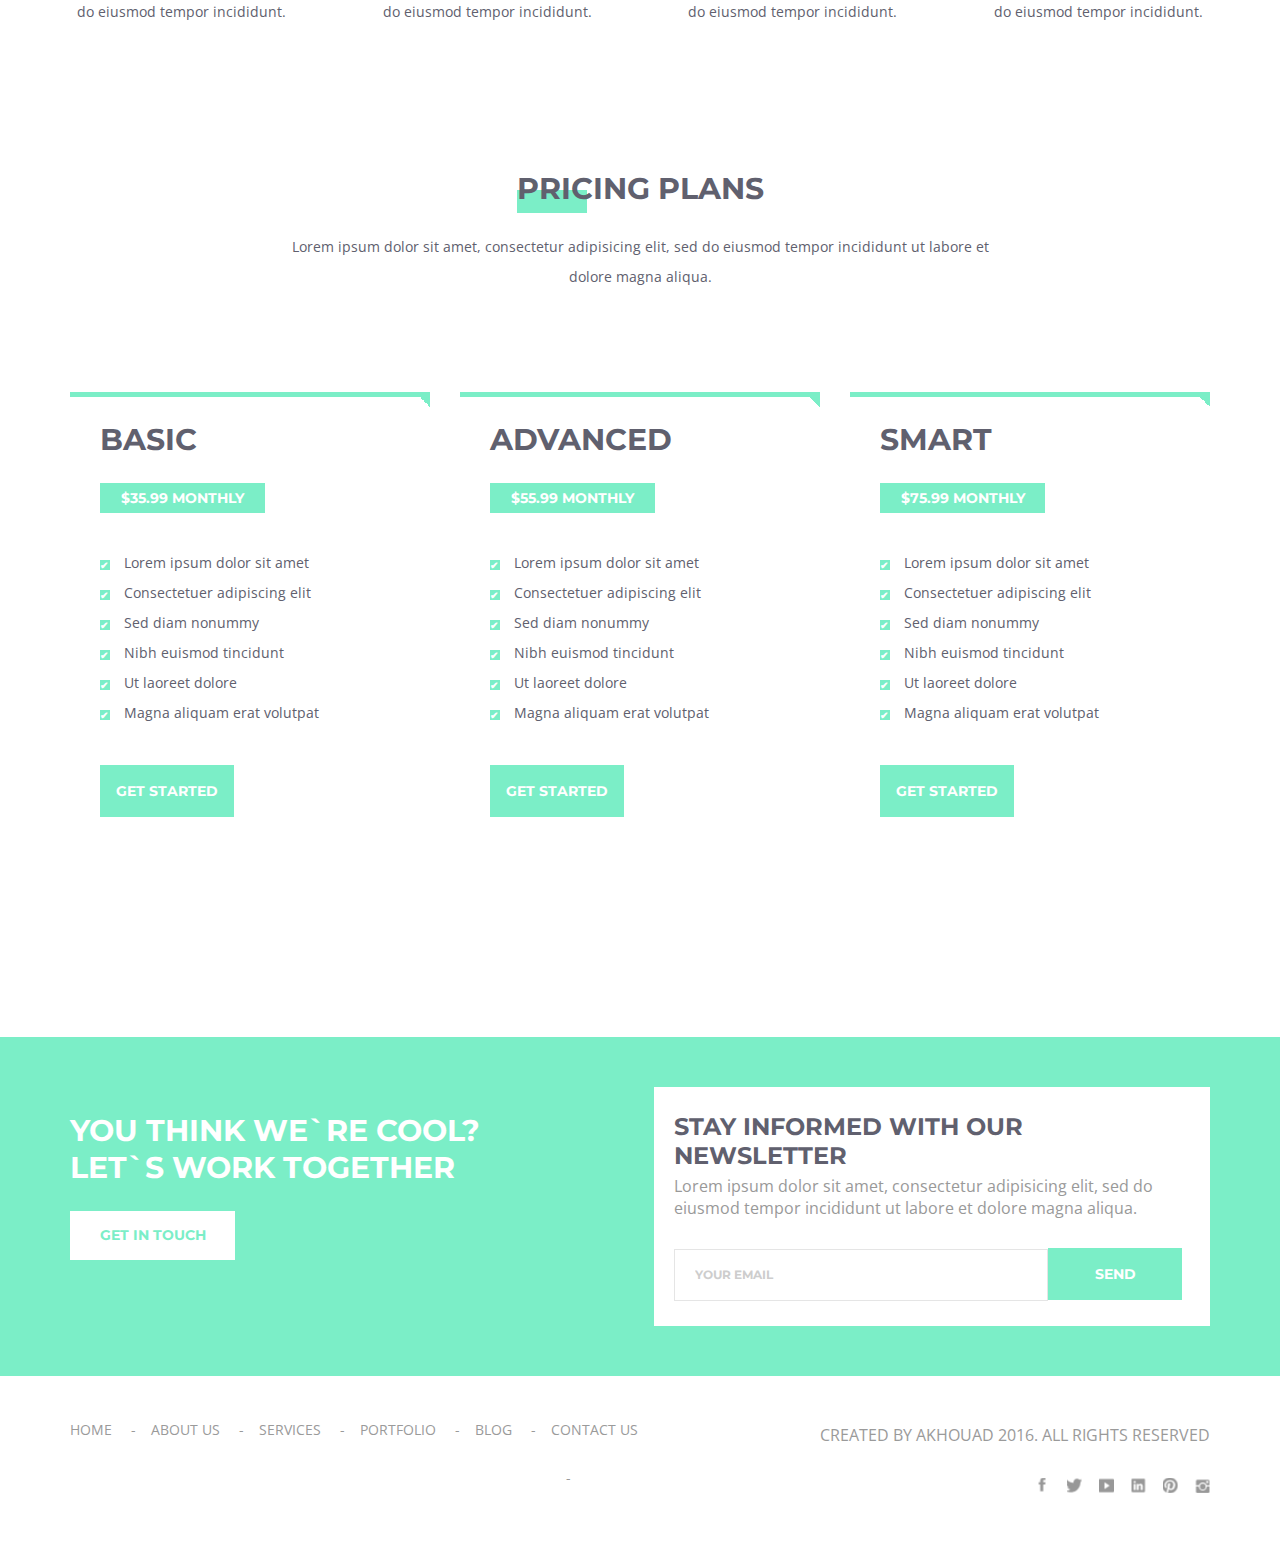
<file: pages/services.html>
<!DOCTYPE html>
<html lang="en">
<head>
	<meta charset="utf-8">
	<title>Services</title>
	<link rel="stylesheet" type="text/css" href="../style/style-main.css">
	<link rel="stylesheet" type="text/css" href="../style/style-services.css">
	<link href="https://fonts.googleapis.com/css?family=Montserrat:100,300,400,800,900|Open+Sans:300,300i,400,700,800,800i" rel="stylesheet">
</head>
<body>
	<header class="header-secondary">
		<section class="header-box">
			<div class="header-top">
				<a href="../index.html" class="capture capture4" arial-label="go to akad studio">
					akad.
				</a>
				<button class="menu-button" aria-label="menu"></button>
			</div>
			<h1 class="capture secondary-capture1">
				our services
			</h1>
			<h5 class="capture capture5">
				<a href="../index.html" class="home-link" aria-label="go to home page">home</a>
				/ services
			</h5>
		</section>
	</header>
	<main>
		<div class="capture-box">
			<h2 class="capture2 capture pseudo">
				what we do
			</h2>
			<p class="paragraph-in-main">
				Lorem ipsum dolor sit amet, consectetur adipisicing elit, sed do eiusmod tempor incididunt ut labore et dolore magna aliqua.
			</p>
		</div>
		<section class="opportunities-block">
			<div>
				<p class="paragraph-in-main paragraph-in-services">
					Erat volutpat. Ut wisi enim ad minim veniam, quis nostrud exerci tation ullamcorper suscipit lobortis nisl ut aliquip ex ea commodo consequat. Duis autem vel eum iriure dolor in hendrerit in vulputate velit esse molestie consequat, vel illum dolore eu feugiat nulla facilisis at vero eros et accumsan.
				</p>
				<div class="opportunities-box">
					<ul class="opportunities-list">
						<li class="opportunity">
							Stunning on all screens
						</li>
						<li class="opportunity">
							Easy to customize
						</li>
						<li class="opportunity">
							Make a difference
						</li>
						<li class="opportunity">
							Imagine and create
						</li>
						<li class="opportunity">
							Unlimited possibilities
						</li>
					</ul>
					<ul class="opportunities-list">
						<li class="opportunity">
							Remarkable style
						</li>
						<li class="opportunity">
							Captivating presentations
						</li>
						<li class="opportunity">
							Make your portfolio pop
						</li>
						<li class="opportunity">
							Words that matter
						</li>
						<li class="opportunity">
							Satisfied clients
						</li>
					</ul>
				</div>
			</div>	
			<img src="../images/services/layer5.png" alt="work photo">
		</section>
		<section class="motivation-block">
			<div class="pseudo motivation-column">
				<h4 class="capture4 capture icon-before pulse-icon">
					keep pulse going
				</h4>
				<p class="paragraph-in-main paragraph-in-services">
					Lorem ipsum dolor sit amet, consectetur adipisicing elit, sed do eiusmod tempor incididunt.
				</p>
			</div>
			<div class="pseudo motivation-column">
				<h4 class="capture4 capture icon-before unlim-icon">
					pass the limits
				</h4>
				<p class="paragraph-in-main paragraph-in-services">
					Lorem ipsum dolor sit amet, consectetur adipisicing elit, sed do eiusmod tempor incididunt.
				</p>
			</div>
			<div class="pseudo motivation-column">
				<h4 class="capture4 capture icon-before lamp-icon">
					great ideas
				</h4>
				<p class="paragraph-in-main paragraph-in-services">
					Lorem ipsum dolor sit amet, consectetur adipisicing elit, sed do eiusmod tempor incididunt.
				</p>
			</div>
			<div class="pseudo motivation-column">
				<h4 class="capture4 capture icon-before support-icon">
					awesome support
				</h4>
				<p class="paragraph-in-main paragraph-in-services">
					Lorem ipsum dolor sit amet, consectetur adipisicing elit, sed do eiusmod tempor incididunt.
				</p>
			</div>
		</section>	
		<div class="capture-box">
			<h2 class="capture2 capture pseudo">
				pricing plans
			</h2>
			<p class="paragraph-in-main paragraph-in-services">
				Lorem ipsum dolor sit amet, consectetur adipisicing elit, sed do eiusmod tempor incididunt ut labore et dolore magna aliqua.
			</p>
		</div>
		<section class="price-block">
			<div class="price-offer">
				<h2 class="capture2 capture">
					basic
				</h2>
				<h5 class="capture capture5 month-price" aria-label="basic package price">
					$35.99 monthly
				</h5>
				<ul class="opportunities-list">
					<li class="opportunity">
						Lorem ipsum dolor sit amet
					</li>
					<li class="opportunity">
						Consectetuer adipiscing elit
					</li>
					<li class="opportunity">
						Sed diam nonummy
					</li>
					<li class="opportunity">
						Nibh euismod tincidunt
					</li>
					<li class="opportunity">
						Ut laoreet dolore
					</li>
					<li class="opportunity">
						Magna aliquam erat volutpat
					</li>
				</ul>
				<a href="#" class="button send buy-package" aria-label="buy basic package">
					get started
				</a>
			</div>
			<div class="price-offer">
				<h2 class="capture2 capture">
					advanced
				</h2>
				<h5 class="capture capture5 month-price" aria-label="advanced package price">
					$55.99 Monthly
				</h5>
				<ul class="opportunities-list">
					<li class="opportunity">
						Lorem ipsum dolor sit amet
					</li>
					<li class="opportunity">
						Consectetuer adipiscing elit
					</li>
					<li class="opportunity">
						Sed diam nonummy
					</li>
					<li class="opportunity">
						Nibh euismod tincidunt
					</li>
					<li class="opportunity">
						Ut laoreet dolore
					</li>
					<li class="opportunity">
						Magna aliquam erat volutpat
					</li>
				</ul>
				<a href="#" class="button send buy-package" aria-label="buy advanced package">
					get started
				</a>
			</div>
			<div class="price-offer">
				<h2 class="capture2 capture">
					smart
				</h2>
				<h5 class="capture capture5 month-price" aria-label="smart package price">
					$75.99 Monthly
				</h5>
				<ul class="opportunities-list">
					<li class="opportunity">
						Lorem ipsum dolor sit amet
					</li>
					<li class="opportunity">
						Consectetuer adipiscing elit
					</li>
					<li class="opportunity">
						Sed diam nonummy
					</li>
					<li class="opportunity">
						Nibh euismod tincidunt
					</li>
					<li class="opportunity">
						Ut laoreet dolore
					</li>
					<li class="opportunity">
						Magna aliquam erat volutpat
					</li>
				</ul>
				<a href="#" class="button send buy-package" aria-label="buy smart package">
					get started
				</a>
			</div>	
		</section>
	</main>
	<footer class="blue-footer">
		<section class="blue-footer-box">
			<div class="left-part-in-footer">
				<h2 class="capture2 capture">
					you think we`re cool? let`s work together
				</h2>
				<button class="button touch" aria-label="click to collaborate">
					get in touch
				</button>
			</div>
			<div class="right-part-in-footer">
				<h3 class="capture3 capture">
					stay informed with our newsletter
				</h3>
				<p>
					Lorem ipsum dolor sit amet, consectetur adipisicing elit, sed do eiusmod tempor incididunt ut labore et dolore magna aliqua.
				</p>
				<form class="contact-form">
					<input type="text" name="mail" placeholder="your email" class="input mail" >
					<button class="button send" aria-label="send your email">
						send
					</button>
				</form>	
			</div>
		</section>
	</footer>
	<footer class="last-footer">
		<nav>
			<ul class="links-box">
				<li class="list-for-page">
					<a href="../index.html" class="link-for-page">
						Home
					</a>
				</li>
				<li class="list-for-page">
					<a href="../pages/about.html" class="link-for-page">
						about us
					</a>
				</li>
				<li class="list-for-page">
					<a href="../pages/services.html" class="link-for-page">
						services
					</a>
				</li>
				<li class="list-for-page">
					<a href="../pages/portfolio.html" class="link-for-page">
						portfolio
					</a>
				</li>
				<li class="list-for-page">
					<a href="../pages/blog.html" class="link-for-page">
						blog
					</a>
				</li>
				<li class="list-for-page">
					<a href="../pages/contact.html" class="link-for-page contact">
						contact us
					</a>
				</li>
			</ul>
		</nav>
		<div class="copyright-social">
			<p>
				Created by akhouad 2016. All Rights Reserved
			</p>
			<ul class="social-box" aria-label="social list">
				<li class="list-for-social">
					<a href="" class="link-for-social facebook" aria-label="follow our facebook"></a>
				</li>
				<li class="list-for-social">
					<a href="" class="link-for-social twitter" aria-label="follow our twitter"></a>
				</li>
				<li class="list-for-social">
					<a href="" class="link-for-social youtube" aria-label="follow our youtube"></a>
				</li>
				<li class="list-for-social">
					<a href="" class="link-for-social linkedin" aria-label="follow our linkedin"></a>
				</li>
				<li class="list-for-social">
					<a href="" class="link-for-social pinterest" aria-label="follow our pinterest"></a>
				</li>
				<li class="list-for-social">
					<a href="" class="link-for-social instagram" aria-label="follow our instagram"></a>
				</li>		
			</ul>
		</div>
	</footer>
</body>
</html>
</file>
<file: style/style-main.css>
body {
	margin: 0;
	color: #60606e;
	font-family: 'Open Sans', sans-serif;
	font-size: 14px;
}

main {
	width: 1140px;
	margin: 0 auto;
	padding-top: 125px;
}

p {
	font-size: 16px;
	margin: 5px 0;
}

/*start block with buttons and headers*/
.capture-box {
	width: 717px;
	margin: 0 auto;
	text-align: center;
}

.capture {
	font-family: Montserrat;
	text-transform: uppercase;

}

.capture2 {
	display: inline-block;
	width: 100%;
	font-size: 30px;
}

.capture3 {
	font-size: 24px;
	margin: 0;
	color: #60606e;
}

.capture4 {
	font-size: 18px;
	text-decoration: none;
	color: inherit;
	margin: 20px 0;
}

.capture5 {
	font-size: 14px;
	margin: 0;
	color: #60606e;
}

.button {
	background-color: #7beec7;
	font-family: Montserrat;
	font-size: 14px;
	font-weight: 700;
	text-transform: uppercase;
	color: rgb(255,255,255);
	border: 0;
	padding: 0;
	cursor: pointer;
}

.more-button {
	width: 165px;
	line-height: 55px;
	margin-top: 35px;	
}
/*end block with buttons and headers*/

/*start header style*/
.header-box {
	width: 1140px;
	margin: 0 auto;
	display: flex;
	flex-direction: column;
	justify-content: space-between;
	align-items: center;
	text-align: center;
}

.header-top {
	padding: 43px 0 140px 0;
	width: 100%;
	display: flex;
	justify-content: space-between;
	align-items: center;
}

.menu-button {
	width: 30px;
	height: 15px;
	border: 0;
	background: transparent;
	background-image: url(../images/menu.png);
	cursor: pointer;
}

/*heaader block in secondary pages*/
.header-secondary {
	background-image: url(../images/header-background.png);
	background-size: cover;
	background-repeat: no-repeat;
	padding-bottom: 165px;
}

.secondary-capture1 {
	font-size: 36px;
	margin: 40px 0 28px 0;
}

.home-link {
	text-decoration: none;
	color: #60606e;
}
/*end header block in secondary pages*/
/*end header style*/


/*start style in main*/
.pseudo {
	position: relative;
	z-index: 1;
}

.pseudo::before {
	content: "";
	display: inline-block;
	width: 70px;
	height: 23px;
	background-color:  #7beec7;
	position: absolute;
	top: 20px;
	z-index: -1;
}

.paragraph-in-main {
	font-size: 14px;
	line-height: 24px;
}

.paragraph-in-services {
	line-height: 30px;
	margin-top: 0;
}

.month-price {
	width: 165px;
	margin-bottom: 35px;
	line-height: 30px;
	background-color: #7beec7;
	color: #fff;
	text-align: center;
}
/*end style in main*/

/*start footer with email input*/
.blue-footer {
	width: 100%;
	background-color: #7beec7;
	margin: 150px 0 0 0;
}

.blue-footer-box {
	width: 1140px;
	padding: 50px 0;
	display: flex;
	margin: 0 auto;
	justify-content: space-between;
}

.left-part-in-footer {
	width: 487px;
	color: #fff;
}

.touch {
	width: 165px;
	line-height: 49px;
	color: #7beec7;
	background-color: #fff;
}

.right-part-in-footer {
	width: 516px;
	background-color: #fff;
	padding: 25px 20px;
	color: #999999;
}

.contact-form {
	margin-top: 29px;
	font-size: 0;
}

.input {
	width: 350px;
	height: 48px;
	padding-left: 20px;
	font-family: Montserrat;
	font-size: 12px;
	font-weight: 700;
	text-transform: uppercase;
	border: 1px solid rgba(0, 0, 0, 0.1);
}

.mail {
	width: 350px;
}

input::-webkit-input-placeholder { color: #cdcdcd; }
input::-moz-placeholder { color: #cdcdcd; }

.send {
	width: 134px;
	height: 52px;
}
/*end footer with email input*/

/*start footer with navigation*/
.last-footer {
	width: 1140px;
	display: flex;
	margin: 0 auto;
	padding: 30px 0 50px 0;
	justify-content: space-between;
	font-size: 14px;
	text-transform: uppercase;
	line-height: 48px;
	color: #9a9a9a;
}

.links-box {
	list-style-type: none;
	display: flex;
	margin: 0;
	padding: 0;
}

.link-for-page {
	text-decoration: none;
	color: #9a9a9a;
}

.list-for-page::after {
	display: inline-block;
	content: "-";
	padding: 0  15px;	
}

.contact::after {
	display: block;
	content: "";
}

.copyright-social {
	display: flex;
	flex-direction: column;
	align-items: flex-end;		
}

.social-box {
	display: flex;
	width: 175px;
	justify-content: space-between;
	list-style-type: none;
	padding: 0px;
}
.list-for-social {
	padding: 0;
}

.link-for-social {
	display: block;
	width: 15px;
	height: 15px;
	background-position: center;
}

.facebook {
	background-image: url(../images/facebook.png);
}

.twitter {
	background-image: url(../images/twitter.png);
}

.youtube {
	background-image: url(../images/youtube.png);
}

.linkedin {
	background-image: url(../images/linkedin.png);
}

.pinterest {
	background-image: url(../images/pinterest.png);
}

.instagram {
	background-image: url(../images/insta.png);
}
/*end footer with navigation*/
</file>
<file: style/style-home.css>
/*start header*/
.page-header {
	background-image: url(../images/home/header.png);
	background-size: cover;
	background-repeat: no-repeat;
	background-position: 0 -100px;
}

.logo {
	width: 555px;
	text-align: center;
	border: 10px solid #60606e;
	font-size: 47px;
	text-transform: uppercase;
	line-height: 80px;
	margin: 0;
}

.part-of-logo {
	width: 99px;
	margin: 0 auto;
	line-height: 30px;
	background-color: #7beec7;
}

.paragraph-in-header {
	width: 540px;
}

.about-agency-box {
	padding-top: 110px;
	width: 100%;
	display: flex;
	justify-content: space-between;
	text-align: left;
}

.about-agency {
	display: flex;
	flex-direction: column;
	align-items: flex-end;
}

.image-in-header {
	width: 458px; 
	height: 400px; 
}
/*end header*/

/*start style in main*/
/*start advantages block*/
.advantages-box {
	display: flex;
	justify-content: space-between;
	padding: 100px 0 125px 0;
}

.advantages-column {
	display: flex;
	flex-direction: column;
	justify-content: space-around;
}

.capture-before::before {
	display: block;
	content: "";
	width: 28px;
	height: 28px;
	background-position: center;
	background-repeat: no-repeat;
	margin-bottom: 20px;
}

.advantages-list {
	color: #999999;
	font-size: 14px;
	line-height: 30px;
	text-transform: uppercase;
	list-style-type: none;
	padding: 0;
}

.unlim::before {
	width: 32px;
	background-image: url(../images/home/unlim.png);
}

.e-commerce::before {
	background-image: url(../images/home/e-commerce.png);
}

.desing::before {
	background-image: url(../images/home/desing.png);
}

.customizable::before {
	background-image: url(../images/home/customizable.png);
}
/*end advantages block*/


/*start portfolio block*/
.portfolio {
	padding-top: 100px;
	display: flex;
	justify-content: space-between;
}

.column-in-portfolio {
	width: 263px;
}
.category-list {
	list-style-type: none;
}

.category-link {
	font-family: Montserrat;
	color: #60606e;
	font-size: 14px;
	font-weight: 700;
	line-height: 48px;
	text-transform: uppercase;
	text-decoration: none;
	padding-left: 20px;
}

.category-link:hover {
	padding: 0 20px;
	color: #ffffff;
	background-color: #7beec7;
}

.image-in-portfolio {
	margin-bottom: 30px;
}
/*end portfolio block*/
/*end main block*/
</file>
<file: style/style-blog.css>
/*start main block in blog page*/
.main-block {
	display: flex;
	justify-content: space-between;
}

/*start block with content*/
.content {
 	width: 750px;
 }

.like-comment {
 	color: #cccccc;
	font-family: Montserrat;
	font-size: 14px;
 }

.comment-button,
.like-button  {
 	width: 16px;
 	height: 16px;
 	border: 0;
 	background: transparent;
 	background-position: center;
 	background-repeat: no-repeat;
 	background-size: contain;
 	padding: 0;
 }

.comment-button:active,
.like-button:active {
 	border: 1px solid #7beec7;
 	width: 10px;
 	height: 10px;
 	margin: 3px;
 }

.comment-button {
 	background-image: url(../images/blog/comment.png);
 }

.like-button {
 	background-image: url(../images/blog/like.png);
 }

.date-and-coment {
 	display: flex;
 	justify-content: space-between;
 	align-items: center;
 	width: 270px;
 	padding-top: 30px;
 }

.date {
 	margin: 0;
 }

.paragraph-in-blog {
	color: #999999;
	margin: 0 0 30px 0;
 }

.link-for-single {
 	text-decoration: none;
 	color: #60606e;
 }

.capture5-in-blog {
 	padding-bottom: 100px;
 }
/*end block with content*/

/*start sidebar block*/
.sidebar {
 	width: 263px;
 }

.search-input {
	width: 100%;
	height: 40px;
	padding: 0 30px 0 20px;
	background-color: #ececec;
	background-image: url(../images/blog/search.png);
	background-repeat: no-repeat;
	background-size: 16px;
	background-position: 230px;
	border: 0;
	margin-bottom: 50px;
}

.category-button {
	width: 88px;
	height: 40px;
	border: 0;
	border-bottom: 2px solid #e6e6e6;
	background: transparent;
	padding: 0;
	margin-top: 9px;
	font-weight: 700;
	color: #999999;
	font-family: Montserrat;
	font-size: 12px;
	text-transform: uppercase;
}

.category-button:focus {
	color: #60606e;
	border-bottom: 2px solid #7beec7;
}

.links-for-posts,
.links-for-category  {
	display: flex;
	flex-direction: column;
	list-style-type: none;
	padding: 30px 0 40px 0;
	margin: 0;
}

.links-for-category {
	padding-top: 10px;
}

.link-for-post {
	display: flex;
	justify-content: space-between;
	align-items: center;
	margin-bottom: 10px;
}

.icon-post {
	margin-right: 20px;
}

.post-date {
	font-size: 12px;
}

.link-for-category {
	width: 100%;
	box-sizing: border-box;
	padding: 0 16px;
	display: flex;
	justify-content: space-between;
	border-bottom: 1px solid #bfbfbf;
	line-height: 49px;
}

.list-of-tags {
	display: flex;
	width: 100%;
	flex-wrap: wrap;
	list-style-type: none;
	padding: 30px 0 50px 0;
	margin: 0;
}

.tag-button {
	padding: 11px 12px; 
	margin: 2px;
	border: 0;
	background-color: #e5e5e5;
	color: #999999;
	font-family: Montserrat;
	font-size: 12px;
	font-weight: 700;
	text-transform: uppercase;
}
/*end sidebar block*/
/*end main block in blog page*/
</file>
<file: style/style-contact.css>
/*main block in contact page*/
.contact-content {
	display: flex;
	justify-content: space-between;
}

.form-and-contact-info {
	width: 555px;
}

.input-in-contact {
	width: 233px;
	margin-bottom: 30px;
}

.object {
	width: 535px;
	margin-bottom: 30px;
}

.form-in-contact {
	display: flex;
	justify-content: space-between;
	flex-wrap: wrap;
}

.textarea {
	width: 535px;
	height: 180px;
	padding-top: 20px;
	margin-bottom: 30px;
}

textarea::-webkit-input-placeholder { color: #cdcdcd; }
textarea::-moz-placeholder { color: #cdcdcd; }

.send-message {
	width: 165px;
	height: 50px;
	margin-bottom: 76px;
}

.paragraph-in-contact {
	font-size: 14px;
	color: #999999;
	line-height: 30px;
}

.address {
	padding-top: 5px;
}

.phone-link {
	text-decoration: none;
	color: #999999;
	display: block;
	padding: 8px 0;
}

.email-link {
	font-weight: 700;
}
/*end main block in contact page*/
</file>
<file: style/style-services.css>
/*start main block in services page*/
/*start opportunities block*/
.opportunities-block {
	display: flex;
	justify-content: space-between;
	margin-top: 100px;
}

.opportunities-box {
	width: 480px;
	display: flex;
	justify-content: space-between;
	margin-top: 20px;
}

.opportunities-list {
	list-style-type: none;
	padding-left: 0;
}

.opportunity {
	line-height: 30px;
}

.opportunity::before {
	display: inline-block;
	content: "\2714";
	width: 10px;
	height: 10px;
	background-color: #7beec7;
	color: #fff;
	font-weight: 700;
	line-height: 10px;
	font-size: 10px;
	vertical-align: middle;
	margin-right: 10px;
}
/*end opportunities block*/

/*start motivation block*/
.motivation-block {
	display: flex;
	justify-content: space-between;
	padding: 130px 0 113px 0;
}

.motivation-column {
	text-align: center;
	width: 223px;
}

.motivation-column::before {
	width: 50px;
	height: 20px;
	top: 50px;
    left: 78px;
}

.icon-before {
	margin-bottom: 13px;
}

.icon-before::before {
	display: block;
	content: "";
	width: 53px;
	height: 53px;
	margin: 0 auto 30px auto;
	background-position: center;
	background-repeat: no-repeat;
}	

.pulse-icon::before {
	background-image: url(../images/services/pulse.png);
}

.unlim-icon:before {
	background-image: url(../images/services/unlim2.png);
}

.lamp-icon::before {
	background-image: url(../images/services/lamp.png);
}

.support-icon::before {
	background-image: url(../images/services/support.png);
}
/*end motivation block*/

/*start block with price*/
.price-block {
	display: flex;
	justify-content: space-between;
	margin-top: 100px;
}

.price-offer {
	position: relative;
	border-top: 5px solid #7beec7;
	width: 360px;
	box-sizing: border-box;
	padding-left: 30px;
}

.price-offer:hover {
	box-shadow: 0 0 50px rgba(0, 0, 0, 0.25);
}

.price-offer::before {
	content: "";
    position: absolute;
    top: 0;
    right: 0;
    width: 10px;
    height: 10px;
    background-image: linear-gradient(to top right, transparent 50%, #7beec7 50%);
}

.buy-package {
	text-decoration: none;
	display: block;
	line-height: 52px;
	text-align: center;
	margin: 37px 0 70px 0;
}
/*end block with price*/
/*end main block in services page*/
</file>
